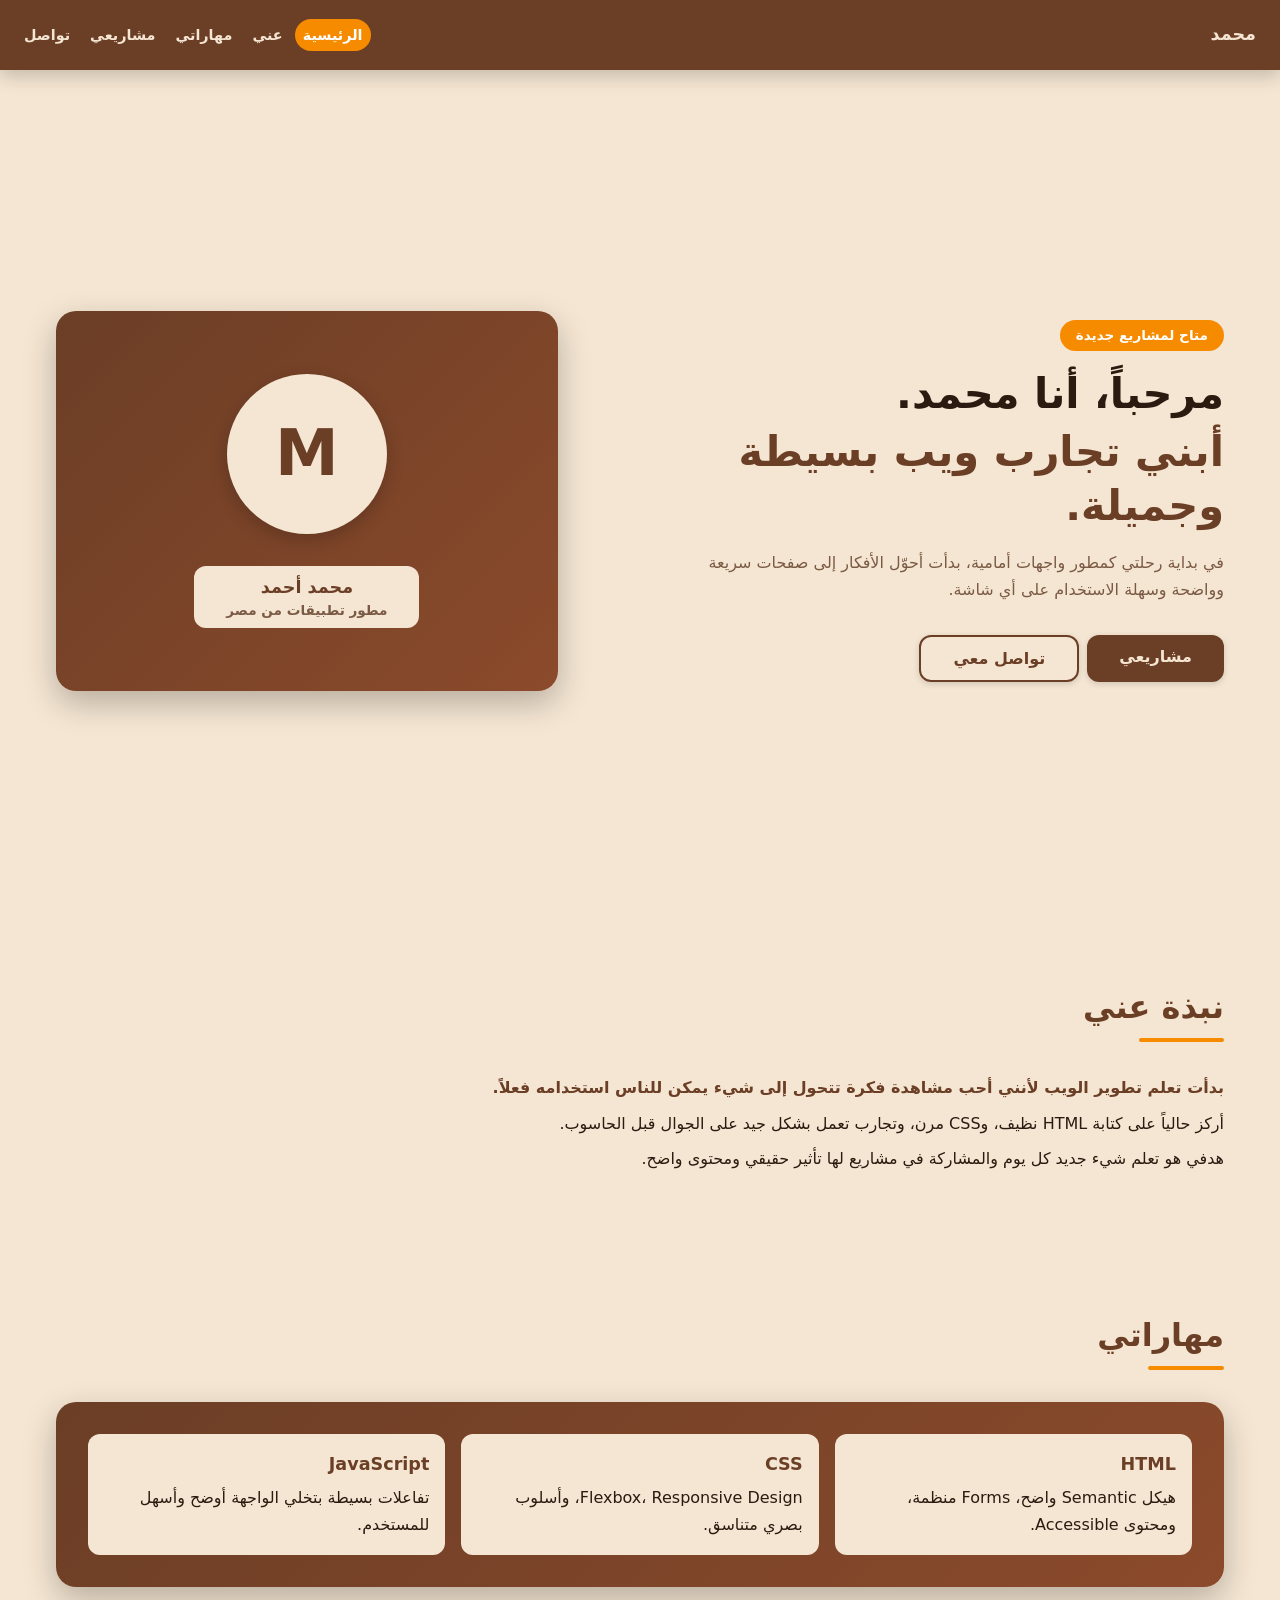
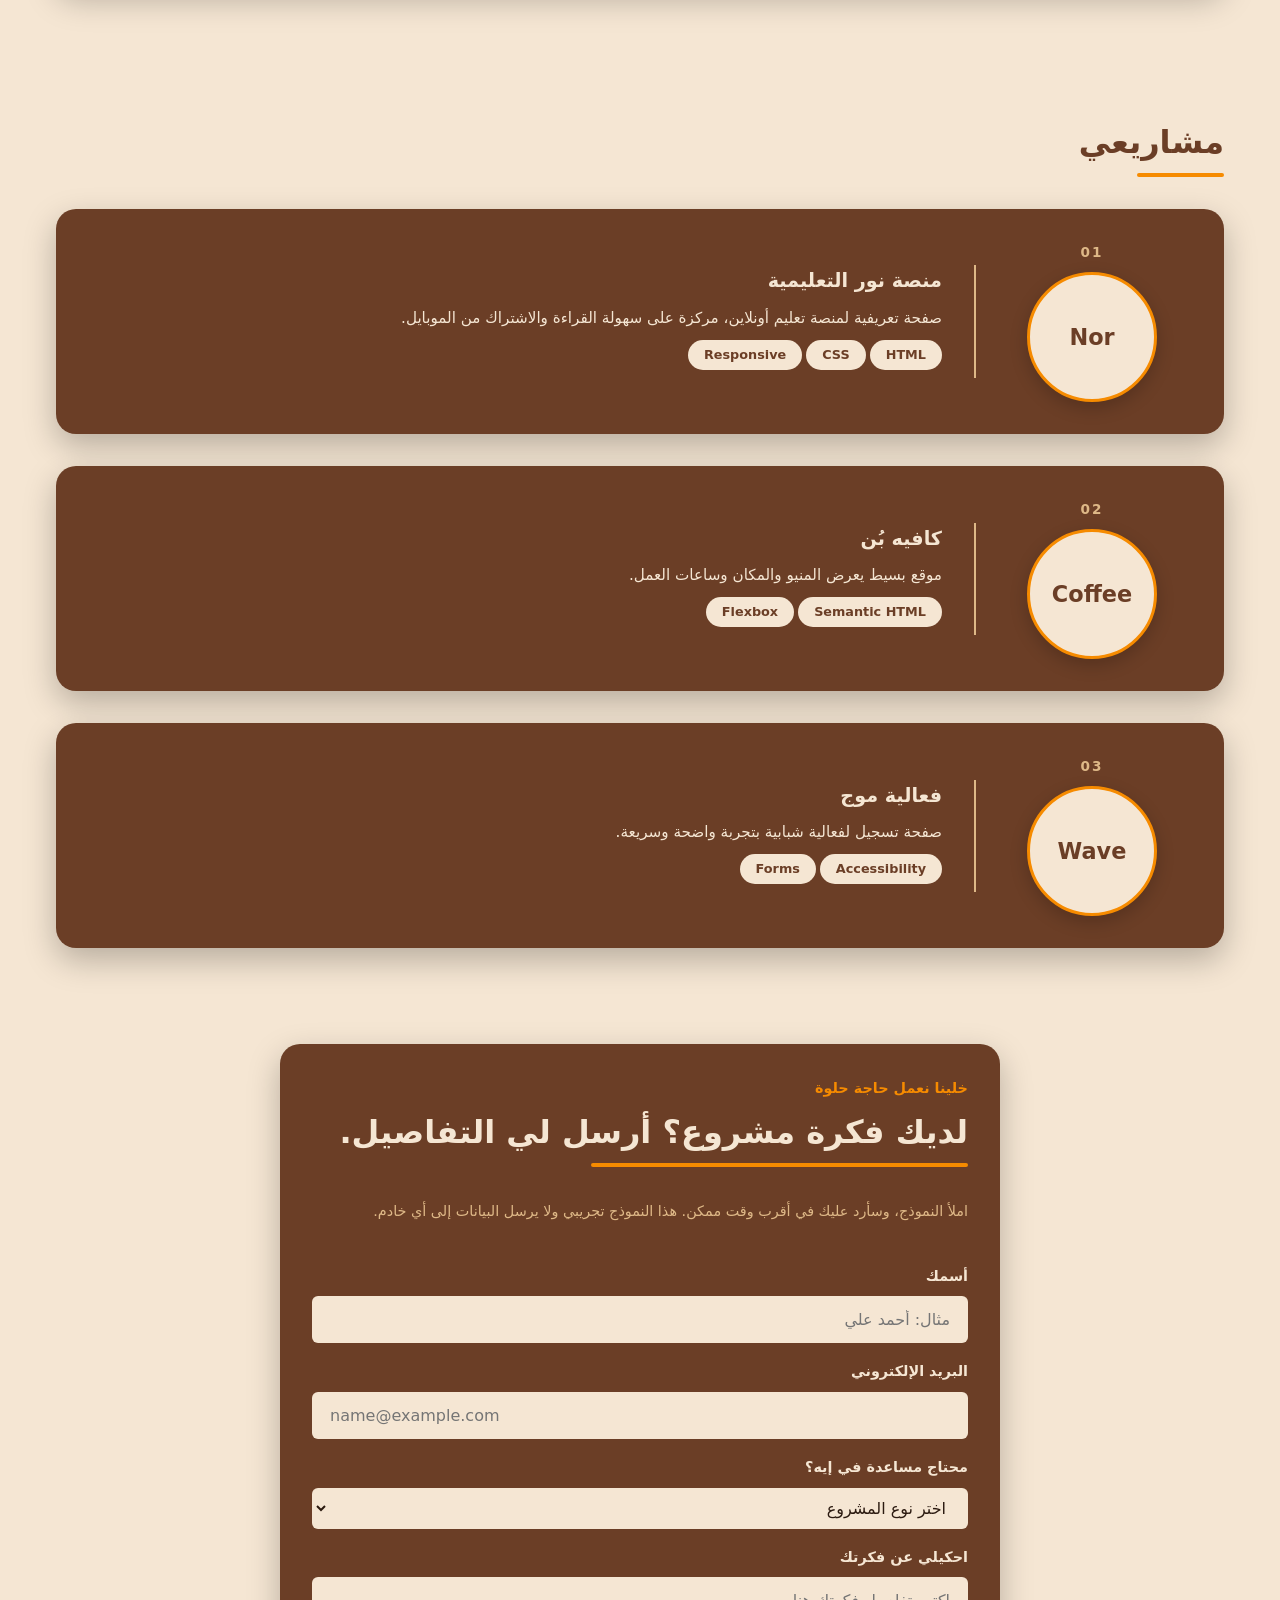
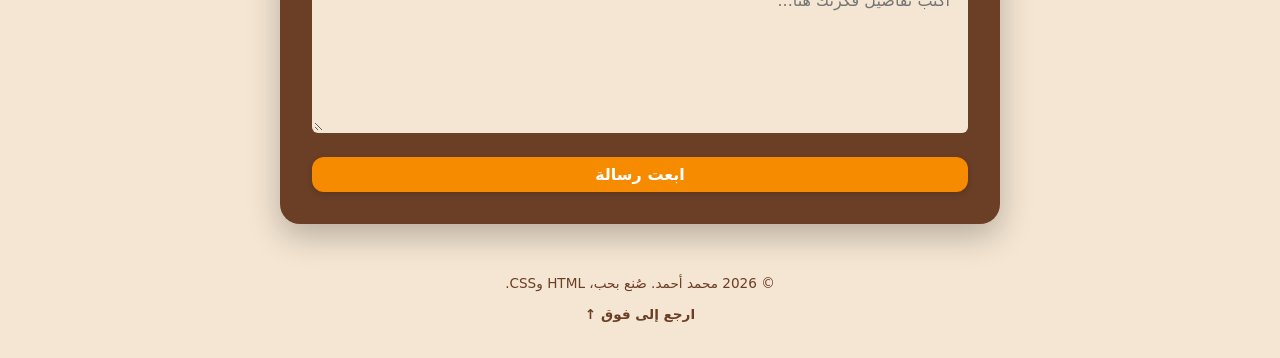
<file: CodeHub_My_Profile_Project1/index.html>
<!DOCTYPE html>
<html lang="ar" dir="rtl">
<head>
  <meta charset="UTF-8" />
  <meta name="viewport" content="width=device-width, initial-scale=1.0" />
  <meta name="description" content="بورتفوليو محمد أحمد - مطور واجهات أمامية" />
  <title>محمد أحمد | مطور واجهات أمامية</title>
  <link rel="stylesheet" href="styles.css" />
</head>

<body>

  <!-- ============ Header ============ -->
  <header>
    <h3 class="logo"><a href="#home">محمد</a></h3>
    <nav aria-label="التنقل الرئيسي">
      <ul>
        <li><a href="#home">الرئيسية</a></li>
        <li><a href="#about">عني</a></li>
        <li><a href="#skills">مهاراتي</a></li>
        <li><a href="#projects">مشاريعي</a></li>
        <li><a href="#contact">تواصل</a></li>
      </ul>
    </nav>
  </header>

  <main>

    <!-- ============ Hero ============ -->
    <section id="home">
      <div id="hero-title">
        <p class="badge">متاح لمشاريع جديدة</p>
        <h1>
          مرحباً، أنا محمد.
          <span>أبني تجارب ويب بسيطة وجميلة.</span>
        </h1>
        <p>
          في بداية رحلتي كمطور واجهات أمامية، بدأت أحوّل الأفكار إلى صفحات
          سريعة وواضحة وسهلة الاستخدام على أي شاشة.
        </p>
        <div class="hero-buttons">
          <a class="btn" href="#projects">مشاريعي</a>
          <a class="btn btn-outline" href="#contact">تواصل معي</a>
        </div>
      </div>

      <div id="hero-image">
        <div id="image">M</div>
        <div id="image-title">
          <p>محمد أحمد</p>
          <p>مطور تطبيقات من مصر</p>
        </div>
      </div>
    </section>

    <!-- ============ About ============ -->
    <section id="about">
      <h2>نبذة عني</h2>
      <p>بدأت تعلم تطوير الويب لأنني أحب مشاهدة فكرة تتحول إلى شيء يمكن للناس استخدامه فعلاً.</p>
      <p>أركز حالياً على كتابة HTML نظيف، وCSS مرن، وتجارب تعمل بشكل جيد على الجوال قبل الحاسوب.</p>
      <p>هدفي هو تعلم شيء جديد كل يوم والمشاركة في مشاريع لها تأثير حقيقي ومحتوى واضح.</p>
    </section>

    <!-- ============ Skills ============ -->
    <section id="skills">
      <h2>مهاراتي</h2>
      <div id="skills-info">
        <article>
          <p class="skill-name">HTML</p>
          <p>هيكل Semantic واضح، Forms منظمة، ومحتوى Accessible.</p>
        </article>
        <article>
          <p class="skill-name">CSS</p>
          <p>Flexbox، Responsive Design، وأسلوب بصري متناسق.</p>
        </article>
        <article>
          <p class="skill-name">JavaScript</p>
          <p>تفاعلات بسيطة بتخلي الواجهة أوضح وأسهل للمستخدم.</p>
        </article>
      </div>
    </section>

    <!-- ============ Projects ============ -->
    <section id="projects">
      <h2>مشاريعي</h2>

      <div class="project-card">
        <div class="project-image">
          <span class="project-number">01</span>
          <div class="circle">Nor</div>
        </div>
        <article>
          <h3>منصة نور التعليمية</h3>
          <p>صفحة تعريفية لمنصة تعليم أونلاين، مركزة على سهولة القراءة والاشتراك من الموبايل.</p>
          <p class="skill-cards">
            <span>HTML</span><span>CSS</span><span>Responsive</span>
          </p>
        </article>
      </div>

      <div class="project-card">
        <div class="project-image">
          <span class="project-number">02</span>
          <div class="circle">Coffee</div>
        </div>
        <article>
          <h3>كافيه بُن</h3>
          <p>موقع بسيط يعرض المنيو والمكان وساعات العمل.</p>
          <p class="skill-cards">
            <span>Semantic HTML</span><span>Flexbox</span>
          </p>
        </article>
      </div>

      <div class="project-card">
        <div class="project-image">
          <span class="project-number">03</span>
          <div class="circle">Wave</div>
        </div>
        <article>
          <h3>فعالية موج</h3>
          <p>صفحة تسجيل لفعالية شبابية بتجربة واضحة وسريعة.</p>
          <p class="skill-cards">
            <span>Accessibility</span><span>Forms</span>
          </p>
        </article>
      </div>
    </section>

    <!-- ============ Contact ============ -->
    <section id="contact">
      <p class="contact-eyebrow">خلينا نعمل حاجة حلوة</p>
      <h2>لديك فكرة مشروع؟ أرسل لي التفاصيل.</h2>
      <p class="contact-note">
        املأ النموذج، وسأرد عليك في أقرب وقت ممكن.
        هذا النموذج تجريبي ولا يرسل البيانات إلى أي خادم.
      </p>

      <form action="#home" method="post">
        <label for="name">أسمك</label>
        <input type="text" id="name" name="name" required placeholder="مثال: أحمد علي" />

        <label for="email">البريد الإلكتروني</label>
        <input type="email" id="email" name="email" required placeholder="name@example.com" dir="ltr" />

        <label for="project-type">محتاج مساعدة في إيه؟</label>
        <select id="project-type" name="project-type" required>
          <option value="">اختر نوع المشروع</option>
          <option value="landing-page">Landing Page</option>
          <option value="portfolio">Portfolio</option>
          <option value="developing">تطوير واجهة موجودة</option>
        </select>

        <label for="idea-space">احكيلي عن فكرتك</label>
        <textarea id="idea-space" name="idea-space" rows="5" required placeholder="اكتب تفاصيل فكرتك هنا..."></textarea>

        <button type="submit">ابعت رسالة</button>
      </form>
    </section>

  </main>

  <!-- ============ Footer ============ -->
  <footer>
    <p>© 2026 محمد أحمد. صُنع بحب، HTML وCSS.</p>
    <a class="back-to-top" href="#home">ارجع إلى فوق ↑</a>
  </footer>

  <script src="main.js"></script>
</body>
</html>
</file>
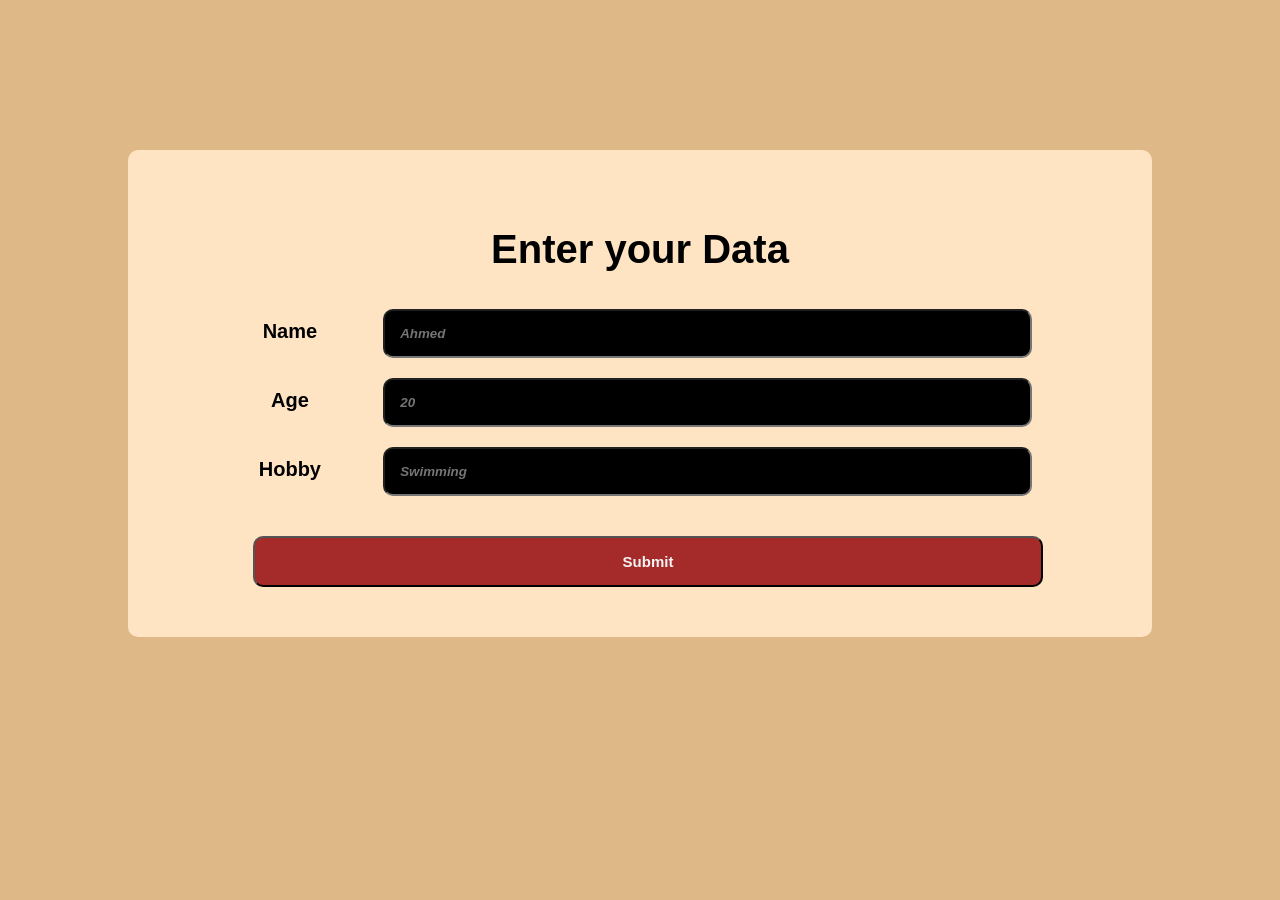
<file: SimpleForm/index.html>
<!DOCTYPE html>
<html lang="en">
<head>
    <meta charset="UTF-8">
    <meta name="viewport" content="width=device-width, initial-scale=1.0">
    <link rel="stylesheet" href="style.css">
    <title>Form</title>
</head>
<body>
    <div class="card">
        <h1>Enter your Data</h1>
        <form id="userForm">
            <label for="name">Name</label>
            <input type="text" id="name" name="name" placeholder="Ahmed">
            <br>
            <label for="age">Age</label>
            <input type="number" id="age" name="age" placeholder="20" min="10" max="100">
            <br>
            <label for="hobby">Hobby</label>
            <input type="text" id="hobby" name="hobby" placeholder="Swimming">
            <br>
            <button type="submit">Submit</button>
        </form>
    </div>
<script src="main.js">

</script>
</body>
</html>
</file>
<file: CodeHub_My_Profile_Project1/styles.css>
/* ============================================
   1. Design Tokens
   ============================================ */
:root {
  /* Colors */
  --clr-primary: #6b3e26;
  --clr-primary-dark: #4a2a19;
  --clr-bg: #f5e6d3;
  --clr-bg-dark: #deb887;
  --clr-accent: #f68b00;
  --clr-accent-dark: #d97a00;
  --clr-text: #2b1a10;
  --clr-muted: #7a5a44;
  --clr-white: #ffffff;

  /* Radius */
  --radius-sm: 6px;
  --radius-md: 12px;
  --radius-lg: 20px;
  --radius-pill: 999px;

  /* Spacing */
  --space-xs: 0.25rem;
  --space-sm: 0.5rem;
  --space-md: 1rem;
  --space-lg: 2rem;
  --space-xl: 4rem;

  /* Layout */
  --header-h: 70px;
  --container-max: 1100px;

  /* Shadows */
  --shadow-sm: 0 2px 6px rgba(0, 0, 0, 0.15);
  --shadow-md: 0 6px 18px rgba(0, 0, 0, 0.2);
  --shadow-lg: 0 12px 32px rgba(0, 0, 0, 0.25);

  /* Motion */
  --transition: 0.3s ease;
}

/* ============================================
   2. Reset
   ============================================ */
*,
*::before,
*::after {
  box-sizing: border-box;
  margin: 0;
  padding: 0;
}

html {
  scroll-behavior: smooth;
  scroll-padding-top: var(--header-h);
}

body {
  min-height: 100vh;
  font-family:
    "Tajawal",
    system-ui,
    -apple-system,
    "Segoe UI",
    Roboto,
    sans-serif;
  background-color: var(--clr-bg);
  color: var(--clr-text);
  line-height: 1.7;
  padding-top: var(--header-h);
  overflow-x: hidden;
}

img {
  max-width: 100%;
  display: block;
}

a {
  color: inherit;
  text-decoration: none;
}

ul {
  list-style: none;
}

/* ============================================
   3. Header + Nav
   ============================================ */
header {
  position: fixed;
  inset: 0 0 auto 0;
  height: var(--header-h);
  background-color: var(--clr-primary);
  display: flex;
  align-items: center;
  justify-content: space-between;
  gap: var(--space-md);
  padding: 0 var(--space-md);
  z-index: 1000;
  box-shadow: var(--shadow-md);
}

.logo a {
  color: var(--clr-bg);
  font-size: 1.1rem;
  font-weight: 800;
  padding: var(--space-xs) var(--space-sm);
  border-radius: var(--radius-sm);
  transition: var(--transition);
  display: inline-block;
}

.logo a:hover {
  background-color: var(--clr-accent);
  transform: translateY(-2px);
}

nav ul {
  display: flex;
  gap: var(--space-xs);
  flex-wrap: wrap;
}

nav ul li a {
  display: inline-block;
  padding: var(--space-xs) var(--space-sm);
  border-radius: var(--radius-pill);
  color: var(--clr-bg);
  font-weight: 700;
  font-size: 0.9rem;
  transition: var(--transition);
}

nav ul li a:hover,
nav ul li a:focus-visible {
  background-color: var(--clr-accent);
  color: var(--clr-white);
  transform: translateY(-2px);
  box-shadow: var(--shadow-sm);
}

/* ============================================
   4. Layout
   ============================================ */
main {
  max-width: var(--container-max);
  margin: 0 auto;
  padding: var(--space-md);
}

section {
  padding: var(--space-xl) 0;
  animation: fadeInUp 0.7s ease both;
}

section h2 {
  font-size: clamp(1.5rem, 3vw, 2rem);
  color: var(--clr-primary);
  margin-bottom: var(--space-lg);
  position: relative;
  display: inline-block;
}

section h2::after {
  content: "";
  display: block;
  width: 60%;
  height: 4px;
  background-color: var(--clr-accent);
  border-radius: var(--radius-pill);
  margin-top: var(--space-xs);
}

/* ============================================
   5. Hero
   ============================================ */
#home {
  display: grid;
  grid-template-columns: 1fr;
  gap: var(--space-lg);
  align-items: center;
  min-height: calc(100vh - var(--header-h));
}

#hero-title .badge {
  display: inline-block;
  background-color: var(--clr-accent);
  color: var(--clr-white);
  padding: var(--space-xs) var(--space-md);
  border-radius: var(--radius-pill);
  font-size: 0.85rem;
  font-weight: 700;
  margin-bottom: var(--space-md);
  animation: pulse 2.5s ease-in-out infinite;
}

#hero-title h1 {
  font-size: clamp(1.6rem, 4vw, 2.6rem);
  line-height: 1.3;
  margin-bottom: var(--space-md);
}

#hero-title h1 span {
  display: block;
  color: var(--clr-primary);
  margin-top: var(--space-xs);
}

#hero-title > p {
  font-size: 1rem;
  color: var(--clr-muted);
  margin-bottom: var(--space-lg);
  max-width: 55ch;
}

.hero-buttons {
  display: flex;
  flex-wrap: wrap;
  gap: var(--space-sm);
}

.btn {
  display: inline-block;
  padding: var(--space-sm) var(--space-lg);
  background-color: var(--clr-primary);
  color: var(--clr-bg);
  border-radius: var(--radius-md);
  font-weight: 700;
  text-align: center;
  transition: var(--transition);
  box-shadow: var(--shadow-sm);
  cursor: pointer;
}

.btn:hover {
  background-color: var(--clr-accent);
  transform: translateY(-3px);
  box-shadow: var(--shadow-md);
}

.btn-outline {
  background-color: transparent;
  color: var(--clr-primary);
  border: 2px solid var(--clr-primary);
}

.btn-outline:hover {
  background-color: var(--clr-primary);
  color: var(--clr-bg);
}

#hero-image {
  width: 100%;
  min-height: 380px;
  background: linear-gradient(135deg, var(--clr-primary), #8b4a2b);
  border-radius: var(--radius-lg);
  display: flex;
  flex-direction: column;
  justify-content: center;
  align-items: center;
  gap: var(--space-lg);
  padding: var(--space-lg);
  text-align: center;
  box-shadow: var(--shadow-lg);
  animation: floatUp 3s ease-in-out infinite alternate;
}

#image {
  width: 160px;
  height: 160px;
  border-radius: 50%;
  background-color: var(--clr-bg);
  color: var(--clr-primary);
  display: grid;
  place-items: center;
  font-size: 4rem;
  font-weight: 800;
  box-shadow: var(--shadow-md);
  animation: pulse 3s ease-in-out infinite;
}

#image-title {
  background-color: var(--clr-bg);
  color: var(--clr-primary);
  padding: var(--space-sm) var(--space-lg);
  border-radius: var(--radius-md);
  font-weight: 700;
  line-height: 1.5;
}

#image-title p:first-child {
  font-size: 1.1rem;
}

#image-title p:last-child {
  font-size: 0.85rem;
  color: var(--clr-muted);
}

/* ============================================
   6. About
   ============================================ */
#about p {
  margin-bottom: var(--space-sm);
  color: var(--clr-text);
}

#about p:first-of-type {
  font-weight: 700;
  color: var(--clr-primary);
}

/* ============================================
   7. Skills
   ============================================ */
#skills-info {
  display: grid;
  grid-template-columns: repeat(auto-fit, minmax(220px, 1fr));
  gap: var(--space-md);
  background: linear-gradient(135deg, var(--clr-primary), #8b4a2b);
  padding: var(--space-lg);
  border-radius: var(--radius-lg);
  box-shadow: var(--shadow-lg);
}

#skills-info article {
  background-color: var(--clr-bg);
  border-radius: var(--radius-md);
  padding: var(--space-md);
  transition: var(--transition);
  animation: fadeInUp 0.6s ease both;
}

#skills-info article:nth-child(2) {
  animation-delay: 0.1s;
}
#skills-info article:nth-child(3) {
  animation-delay: 0.2s;
}

#skills-info article:hover {
  transform: translateY(-6px) scale(1.3);
  box-shadow: var(--shadow-md);
}

.skill-name {
  font-weight: 800;
  font-size: 1.1rem;
  color: var(--clr-primary);
  margin-bottom: var(--space-xs);
}

/* ============================================
   8. Projects
   ============================================ */
.project-card {
  display: flex;
  flex-direction: column;
  gap: var(--space-md);
  background-color: var(--clr-primary);
  border-radius: var(--radius-lg);
  padding: var(--space-lg);
  margin-bottom: var(--space-lg);
  box-shadow: var(--shadow-lg);
  transition: var(--transition);
  animation: fadeInUp 0.7s ease both;
}

.project-card:nth-child(2) {
  animation-delay: 0.1s;
}
.project-card:nth-child(3) {
  animation-delay: 0.2s;
}
.project-card:nth-child(4) {
  animation-delay: 0.3s;
}

.project-card:hover {
  transform: translateY(-6px);
  box-shadow: 0 18px 40px rgba(0, 0, 0, 0.3);
}

.project-image {
  display: flex;
  flex-direction: column;
  align-items: center;
  gap: var(--space-sm);
}

.project-number {
  font-size: 0.85rem;
  font-weight: 800;
  color: var(--clr-bg-dark);
  letter-spacing: 2px;
}

.circle {
  width: 130px;
  height: 130px;
  border-radius: 50%;
  background-color: var(--clr-bg);
  color: var(--clr-primary);
  display: grid;
  place-items: center;
  font-size: 1.4rem;
  font-weight: 800;
  border: 3px solid var(--clr-accent);
  box-shadow: var(--shadow-md);
  transition: var(--transition);
}

.circle:hover {
  transform: rotate(8deg) scale(1.05);
  box-shadow: var(--shadow-lg);
}

.project-card article {
  border-top: 2px solid var(--clr-bg-dark);
  padding-top: var(--space-md);
  color: var(--clr-bg);
  text-align: center;
}

.project-card article h3 {
  font-size: 1.2rem;
  margin-bottom: var(--space-sm);
}

.project-card article p {
  margin-bottom: var(--space-sm);
  font-size: 0.95rem;
}

.skill-cards {
  display: flex;
  flex-wrap: wrap;
  justify-content: center;
  gap: var(--space-xs);
  margin-top: var(--space-sm);
}

.skill-cards span {
  background-color: var(--clr-bg);
  color: var(--clr-primary);
  border-radius: var(--radius-pill);
  padding: var(--space-xs) var(--space-md);
  font-size: 0.8rem;
  font-weight: 700;
}

/* ============================================
   9. Contact
   ============================================ */
#contact {
  background-color: var(--clr-primary);
  color: var(--clr-bg);
  border-radius: var(--radius-lg);
  padding: var(--space-lg);
  box-shadow: var(--shadow-lg);
}

#contact h2 {
  color: var(--clr-bg);
}

#contact h2::after {
  background-color: var(--clr-accent);
}

.contact-eyebrow {
  color: var(--clr-accent);
  font-weight: 800;
  font-size: 0.9rem;
  margin-bottom: var(--space-xs);
}

.contact-note {
  color: var(--clr-bg-dark);
  font-size: 0.9rem;
  margin-bottom: var(--space-lg);
}

form {
  display: flex;
  flex-direction: column;
  gap: var(--space-sm);
}

label {
  font-weight: 700;
  font-size: 0.9rem;
  margin-top: var(--space-sm);
}

input,
textarea,
select {
  width: 100%;
  padding: var(--space-sm) var(--space-md);
  border: 2px solid transparent;
  border-radius: var(--radius-sm);
  background-color: var(--clr-bg);
  color: var(--clr-text);
  font: inherit;
  transition: var(--transition);
}

input:focus,
textarea:focus,
select:focus {
  border-color: var(--clr-accent);
  box-shadow: 0 0 0 3px rgba(246, 139, 0, 0.35);
  outline: none;
}

textarea {
  resize: vertical;
  min-height: 120px;
}

button {
  margin-top: var(--space-md);
  padding: var(--space-sm) var(--space-lg);
  background-color: var(--clr-accent);
  color: var(--clr-white);
  border: none;
  border-radius: var(--radius-md);
  font-size: 1rem;
  font-weight: 800;
  cursor: pointer;
  transition: var(--transition);
  box-shadow: var(--shadow-sm);
  font-family: inherit;
}

button:hover,
button:focus-visible {
  background-color: var(--clr-accent-dark);
  transform: translateY(-3px);
  box-shadow: var(--shadow-md);
}

button:active {
  transform: translateY(0);
}

/* ============================================
   10. Footer
   ============================================ */
footer {
  text-align: center;
  padding: var(--space-lg) var(--space-md);
  font-size: 0.85rem;
  color: var(--clr-primary);
}

.back-to-top {
  display: inline-block;
  margin-top: var(--space-sm);
  color: var(--clr-primary);
  font-weight: 700;
  transition: var(--transition);
}

.back-to-top:hover {
  color: var(--clr-accent);
  transform: translateY(-3px);
}

/* ============================================
   11. Keyframes
   ============================================ */
@keyframes fadeInUp {
  from {
    opacity: 0;
    transform: translateY(28px);
  }
  to {
    opacity: 1;
    transform: translateY(0);
  }
}

@keyframes floatUp {
  from {
    transform: translateY(0);
  }
  to {
    transform: translateY(-12px);
  }
}

@keyframes pulse {
  0%,
  100% {
    transform: scale(1);
    box-shadow: 0 0 0 0 rgba(246, 139, 0, 0.6);
  }
  50% {
    transform: scale(1.05);
    box-shadow: 0 0 0 18px rgba(246, 139, 0, 0);
  }
}

@keyframes slideInLeft {
  from {
    opacity: 0;
    transform: translateX(-40px);
  }
  to {
    opacity: 1;
    transform: translateX(0);
  }
}

@keyframes spin {
  to {
    transform: rotate(360deg);
  }
}

/* ============================================
   12. Responsive
   ============================================ */

/* Small phones (<= 480px) */
@media (max-width: 480px) {
  :root {
    --header-h: 110px;
  }

  header {
    flex-direction: column;
    justify-content: center;
    height: auto;
    padding: var(--space-sm);
    gap: var(--space-xs);
  }

  nav ul {
    justify-content: center;
  }

  nav ul li a {
    font-size: 0.75rem;
    padding: 4px 8px;
  }

  #image {
    width: 120px;
    height: 120px;
    font-size: 3rem;
  }

  .circle {
    width: 110px;
    height: 110px;
    font-size: 1.1rem;
  }

  #hero-image {
    min-height: 320px;
    padding: var(--space-md);
  }
}

/* Tablets (481px - 768px) */
@media (min-width: 481px) and (max-width: 768px) {
  #hero-image {
    min-height: 420px;
  }

  #image {
    width: 180px;
    height: 180px;
    font-size: 4.5rem;
  }

  #skills-info {
    grid-template-columns: repeat(2, 1fr);
  }
}

/* Laptops and up (>= 769px) */
@media (min-width: 769px) {
  #home {
    grid-template-columns: 1.2fr 1fr;
    gap: var(--space-xl);
  }

  .project-card {
    flex-direction: row;
    align-items: center;
  }

  .project-image {
    flex: 0 0 200px;
  }

  .project-card article {
    border-top: none;
    border-right: 2px solid var(--clr-bg-dark);
    padding-right: var(--space-lg);
    padding-top: 0;
    text-align: right;
    flex: 1;
  }

  .skill-cards {
    justify-content: flex-start;
  }

  #contact {
    max-width: 720px;
    margin-left: auto;
    margin-right: auto;
  }
}

/* Large screens (>= 1200px) */
@media (min-width: 1200px) {
  main {
    max-width: 1200px;
  }
}

/* ============================================
   13. Accessibility
   ============================================ */
@media (prefers-reduced-motion: reduce) {
  *,
  *::before,
  *::after {
    animation-duration: 0.01ms !important;
    animation-iteration-count: 1 !important;
    transition-duration: 0.01ms !important;
    scroll-behavior: auto !important;
  }
}

:focus-visible {
  outline: 3px solid var(--clr-accent);
  outline-offset: 3px;
  border-radius: var(--radius-sm);
}
</file>
<file: SimpleForm/style.css>
body{
    background-color:burlywood;
    margin: 0;
    padding: 0;
    font-family:Impact, Haettenschweiler, 'Arial Narrow Bold', sans-serif;
    font-weight: bold;
    font-size: 20px;
}

.card{
    width: 80%;
    margin:150px auto;
    padding: 50px;
    background-color:bisque;
    box-sizing: border-box;
    border-color: black;
    border-width: 3px;
    text-align: center;
    border-radius: 10px;
}
label{
    width:20% ;
    display:inline-block;
}
input{
    font-style: italic;
    margin: 10px 0px ;
    padding:15px;
    width:70%;
    background-color: black;
    color: whitesmoke;
    font-weight: bold;
    border-radius: 10px;
}
button{
    display: block;
    margin: 30px 10px 0px 75px ;
    padding:15px;
    width:90%;
    font-size: 15px;
    background-color:brown;
    color: whitesmoke;
    font-weight: bold;
    border-radius: 10px;
}

form{
    width: 95%;
}
button:hover{
        background-color:burlywood;
}
</file>
